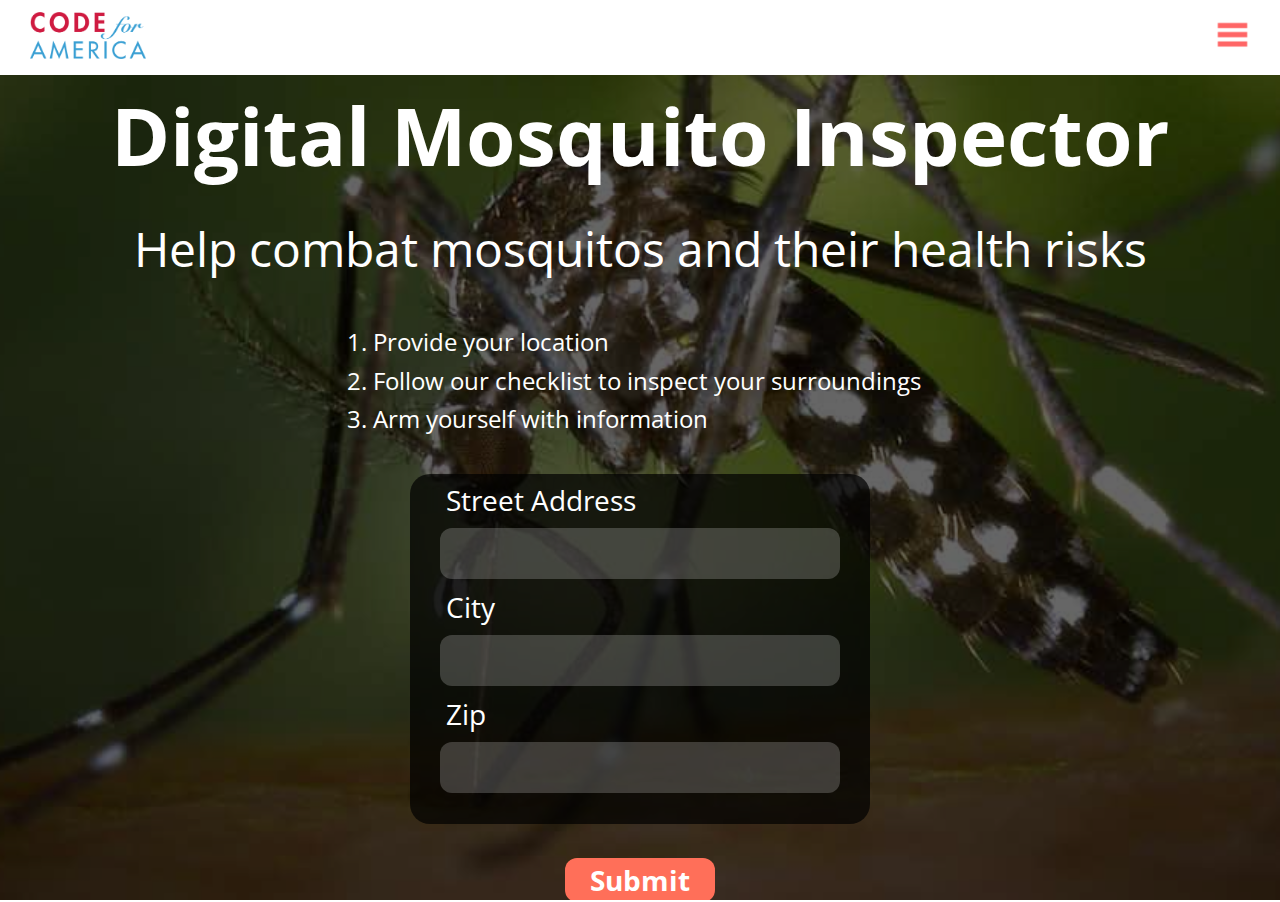
<file: index.html>
<!DOCTYPE html>

<html>

<head>
	<title>Digital Mosquito Inspector | Home</title>
	<meta charset="utf-8">
	<meta name="viewport" content="width=device-width, initial-scale=1.0">
	<link rel="stylesheet" href="styles/main.css">
</head>

<body>
	<div class="wrapper" id="home">
		<div class="overlay">
			<div class="nav-div">
				<ul class="navigation">
					<li class="list-group-item nav-li"><a href="index.html">Home</a></li>
					<li class="list-group-item nav-li"><a href="check-list.html">Checklist</a></li>
					<li class="list-group-item nav-li"><a href="#">More Info</a></li>
				</ul>
			</div>
<!-- HEADER -->
			<div class="header">
				<a href="https://www.codeforamerica.org/" target="blank"><img src="images/logo-colored.png" class="logo-ph"></a>
				<img src="images/burger-nav.png" id="burger-nav">
				<div class="sticky-header">
				</div>
			</div>
			<div class="site-title">
				<h1>Digital Mosquito Inspector</h1>
				<h2>Help combat mosquitos and their health risks</h2>
				<ol>
					<li>1. Provide your location</li>
					<li>2. Follow our checklist to inspect your surroundings</li>
					<li>3. Arm yourself with information</li>
				</ol>
			</div>
<!-- CONTENT-HOME -->
			<div id="form-home">
				<form>
  					<p class="form">Street Address<p>
  					<input type="text" name="street-address">
  					<p class="form">City</p>
  					<input type="text" name="city">
  					<p class="form">Zip</p>
  					<input type="number" name="zip">
				</form>
			</div>
			<div class="btn-container">
				<div class="btn" id="home-submit">
					<p class="submit">Submit</p>
				</div>
			</div>
		</div>
	</div>

	<!-- Latest compiled and minified JQuery -->
	<script src="https://code.jquery.com/jquery-3.2.1.min.js" integrity="sha256-hwg4gsxgFZhOsEEamdOYGBf13FyQuiTwlAQgxVSNgt4=" crossorigin="anonymous">
	</script>
	<!-- JavaScript -->
	<script src="scripts/app.js"></script>
</body>
</html>
</file>
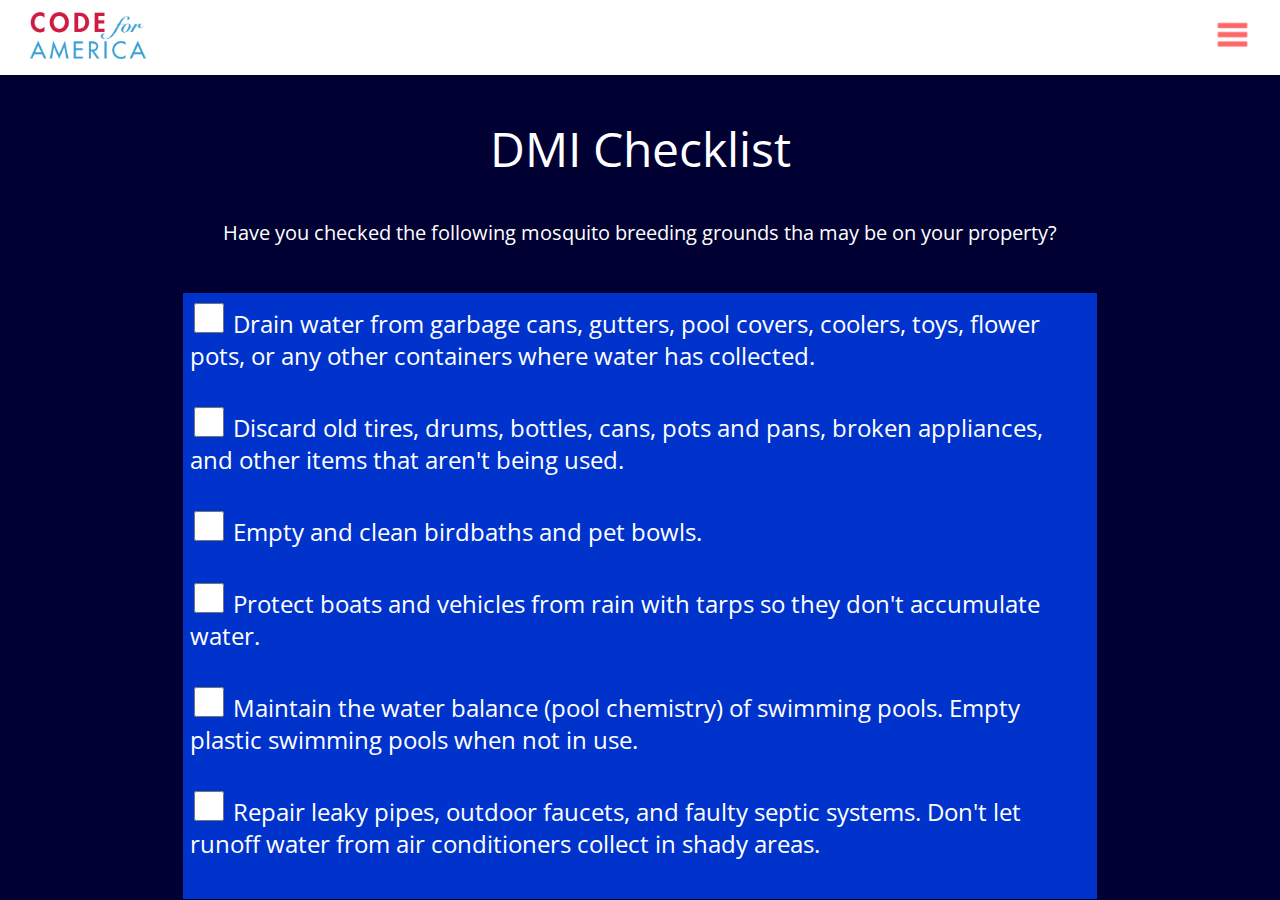
<file: check-list.html>
<!DOCTYPE html>

<html>

<head>
	<title>Digital Mosquito Inspector | Checklist</title>
	<meta charset="utf-8">
	<meta name="viewport" content="width=device-width, initial-scale=1.0">
	<link rel="stylesheet" href="styles/check-list.css">
</head>

<body>
	<div class="wrapper" id="checklist-wrapper">
			<div class="nav-div">
				<ul class="navigation">
					<li class="list-group-item nav-li"><a href="index.html">Home</a></li>
					<li class="list-group-item nav-li"><a href="check-list.html">Checklist</a></li>
					<li class="list-group-item nav-li"><a href="#">More Info</a></li>
				</ul>
			</div>
<!-- HEADER -->
			<div class="header">
				<a href="https://www.codeforamerica.org/" target="blank"><img src="images/logo-colored.png" class="logo-ph"></a>
				<img src="images/burger-nav.png" id="burger-nav">
				<div class="sticky-header">
				</div>
			</div>
			<div class="site-title">

			</div>
<!-- CONTENT-HOME -->
			<div class="text-box">
				<h2>DMI Checklist</h2>
				<p>Have you checked the following mosquito breeding grounds tha may be on your property?</p>
			</div>
			<div class="check-list-container">
				<form id="checklist">
					<input type="checkbox" name="check-one" value="one"> Drain water from garbage cans, gutters, pool covers, coolers, toys, flower pots, or any other containers where water has collected.<br>
					<br>
  					<input type="checkbox" name="check-two" value="two"> Discard old tires, drums, bottles, cans, pots and pans, broken appliances, and other items that aren't being used.
  					<br>
  					<br>
  					<input type="checkbox" name="check-three" value="three"> Empty and clean birdbaths and pet bowls.
  					<br>
  					<br>
  					<input type="checkbox" name="check-four" value="four"> Protect boats and vehicles from rain with tarps so they don't accumulate water.
  					<br>
  					<br>
  					<input type="checkbox" name="check-five" value="five"> Maintain the water balance (pool chemistry) of swimming pools. Empty plastic swimming pools when not in use.
  					<br>
  					<br>
  					<input type="checkbox" name="check-six" value="six"> Repair leaky pipes, outdoor faucets, and faulty septic systems. Don't let runoff water from air conditioners collect in shady areas.
  					<br>
  					<br>
  					<!--<input type="submit" value="Submit">-->
				</form>
			</div>
	</div>

	<!-- Latest compiled and minified JQuery -->
	<script src="https://code.jquery.com/jquery-3.2.1.min.js" integrity="sha256-hwg4gsxgFZhOsEEamdOYGBf13FyQuiTwlAQgxVSNgt4=" crossorigin="anonymous">
	</script>
	<!-- JavaScript -->
	<script src="scripts/app.js"></script>
</body>
</html>
</file>
<file: styles/main.css>
@import url('https://fonts.googleapis.com/css?family=Open+Sans');

/* ========== BROWSER RESET ========== */

html, body, div, span, applet, object, iframe,
h1, h2, h3, h4, h5, h6, p, blockquote, pre,
a, abbr, acronym, address, big, cite, code,
del, dfn, em, img, ins, kbd, q, s, samp,
small, strike, strong, sub, sup, tt, var,
b, u, i, center,
dl, dt, dd, ol, ul, li,
fieldset, form, label, legend,
table, caption, tbody, tfoot, thead, tr, th, td,
article, aside, canvas, details, embed, 
figure, figcaption, footer, header, hgroup, 
menu, nav, output, ruby, section, summary,
time, mark, audio, video {
	margin: 0;
	padding: 0;
	border: 0;
	font-size: 100%;
	font: inherit;
	vertical-align: baseline;
}

/* HTML5 display-role reset for older browsers */

article, aside, details, figcaption, figure, 
footer, header, hgroup, menu, nav, section {
	display: block;
}

html {
	width: 100%;
	height: 100%;
	overflow-x: hidden;
}

body {
	width: 100%;
	height: 100%;
	line-height: 1;
	overflow-x: hidden;
}

ol, ul {
	list-style: none;
}

blockquote, q {
	quotes: none;
}

blockquote:before, blockquote:after,
q:before, q:after {
	content: '';
	content: none;
}

table {
	border-collapse: collapse;
	border-spacing: 0;
}

/* ========== FONTS/ICONS ========== */

h1 {
	font-size: 5rem;
	color: #ffffff;
	text-align: center;
	font-family: 'Open Sans', sans-serif;
	font-weight: bold;
}

h2 {
	font-size: 3rem;
	color: #ffffff;
	text-align: center;
	font-family: 'Open Sans', sans-serif;
	margin: 50px;
}

p.form {
	font-size: 1.75rem;
	font-family: 'Open Sans', sans-serif;
	color: #ffffff;
	padding: 6px;
}

p.submit {
	font-size: 1.75em;
	font-family: 'Open Sans', sans-serif;
	font-weight: bold;
	color: #ffffff;
	padding: 8px;
	text-align: center;
}

/* ========== ANIMATIONS ========== */

@keyframes fade-in {
	0% {opacity: 0;}
	100% {opacity: 1;}
}

/* ========== NAVIGATION ========== */

.nav-div {
	position: absolute;
	top: 75px;
	right: -280px;
	width: 280px;
	z-index: 10;
	background: #ffffff;
	-webkit-transition: right .5s ease-in-out;
	-moz-transition: right .5s ease-in-out;
	-o-transition: right .5s ease-in-out;
	transition: right .5s ease-in-out;
}

.nav-div.open {
	right: 0px;
	-webkit-transition: right .5s ease-in-out;
	-moz-transition: right .5s ease-in-out;
	-o-transition: right .5s ease-in-out;
	transition: right .5s ease-in-out;
}

ul.navigation {
	list-style-type: none;
}

ul.navigation li.nav-li {
	font-size: 1.25rem;
	font-family: 'Open Sans', sans-serif;
	padding: 12px 0px 12px 40px;
	border: solid 1px #f2f2f2;
}

ul.navigation li.nav-li:hover {
	background-color: #ff5757;
}

ul.navigation li.nav-li a {
	text-decoration: none;
	color: #000000;
}

/* ========== HEADER ========== */
.header {
	width: 100%;
	height: 75px;
	margin-bottom: 20px;
	background-color: #ffffff;
}

img.logo-ph {
	position: absolute;
	top: 12px;
	left: 30px;
	max-width: 116px;
}

img#burger-nav {
	position: absolute;
	top: 20px;
	right: 30px;
	max-width: 35px;
}

img#burger-nav:hover {
	cursor: pointer;
}

/* ========== HOMEPAGE ========== */

.wrapper {
	width: 100%;
    height: 100%;
}

#home {
	background: url('../images/mosquito.jpeg')no-repeat center fixed;
	background-size: cover;
}

.overlay {
	width: 100%;
	height: 100%;
	background-color: rgba(0, 0, 0, .6);
}

ol {
	margin-top: 20px;
	width: 600px;
	margin: auto;
}

/*ol li:before {
	content: "\2022  ";
}*/

ol li {
	font-family: 'Open Sans', sans-serif;
	font-size: 1.5rem;
	color: #ffffff;
	padding: .45rem;
}

#form-home  {
	position: relative;
	top: 4%;
	width: 460px;
	height: 350px;
	background: rgba(0, 0, 0, .7);
	border-radius: 20px;
	margin: auto;
	animation: fade-in .45s 1.5s linear backwards;
}

form {
	width: 400px;
	margin: auto;
	padding: 6px 12px;
}

input[type=text] {
    width: 100%;
    padding: 12px 20px;
    margin: 8px 0;
    box-sizing: border-box;
    font-family: 'Open Sans', sans-serif;
	font-size: 1.25rem;
	color: #ffffff;
    border: none;
    border-radius: 12px;
    background-color: rgba(255, 255, 255, .2);
}

input[type=number] {
    width: 100%;
    padding: 12px 20px;
    margin: 8px 0;
    box-sizing: border-box;
    font-family: 'Open Sans', sans-serif;
	font-size: 1.25rem;
	color: #ffffff;
    border: none;
    border-radius: 12px;
    background-color: rgba(255, 255, 255, .2);
}

.btn-container {
	position: relative;
	top: 70px;
}

.btn {
	width: 150px;
	background-color: #ff6f59;
	border-radius: 12px;
	margin: auto;
}

.btn:hover {
	cursor: pointer;
	background-color: #ff5757;
}

/* ========== CHECKLIST PAGE ========== */

.wrapper#checklist-wrapper {
	background-color: #000033;
}

.check-list-container {
	width: 900px;
	margin: auto;
	background-color: #0033cc;
	color: #ffffff;
	font-family: 'Open Sans', sans-serif;
	font-size: 1.5rem;
	line-height: 2rem;
	color: #ffffff;
	padding: .45rem;
}

form#checklist {
	width: 100%;
}

input[type=checkbox] {
	width: 30px;
	height: 30px;
}

/* ========== MEDIA QUERIES ========== */

/* ----- Portrait View ----- */

@media only screen 
  and (max-device-width: 450px) 
  and (orientation: portrait) { 

	/*.header {
		position: fixed;
		z-index: 30;
	}*/

	.wrapper {
    	height: 100% !important;
	}

	#home {
		background: url('../images/mosquito-portrait-phone01.jpg')no-repeat center fixed;
		background-size: cover;
	}

	.nav-div {
		right: -180px;
		width: 180px;
	}

	h1 {
		font-size: 3rem;
	}

	h2 {
		font-size: 1.5;
	}

	ol li {
		font-family: 'Open Sans', sans-serif;
		font-size: .9rem;
		color: #ffffff;
		padding: .25rem .25rem .25rem 2rem;
	}

	#form-home  {
		width: 360px;
		height: 260px;
		animation: none;
	}

	form {
		width: 340px;
		margin: auto;
		padding: 6px 12px;
	}

	p.form {
		font-size: 1rem;
		font-family: 'Open Sans', sans-serif;
		color: #ffffff;
		margin: 3px;
	}

	input[type=text] {
    	width: 100%;
    	padding: 6px 10px;
    	margin: 5px 0;
		font-size: .85rem;
	}

	input[type=number] {
    	width: 100%;
    	padding: 6px 10px;
    	margin: 5px 0;
		font-size: .85rem;
	}

	.check-list-container {
		width: 400px;
		font-size: 1.5rem;
		line-height: 2rem;
		padding: .45rem;
	}

	form#checklist {
		width: 100%;
	}

	input[type=checkbox] {
		width: 30px;
		height: 30px;
	}
}
</file>
<file: styles/check-list.css>
@import url('https://fonts.googleapis.com/css?family=Open+Sans');

/* ========== BROWSER RESET ========== */

html, body, div, span, applet, object, iframe,
h1, h2, h3, h4, h5, h6, p, blockquote, pre,
a, abbr, acronym, address, big, cite, code,
del, dfn, em, img, ins, kbd, q, s, samp,
small, strike, strong, sub, sup, tt, var,
b, u, i, center,
dl, dt, dd, ol, ul, li,
fieldset, form, label, legend,
table, caption, tbody, tfoot, thead, tr, th, td,
article, aside, canvas, details, embed, 
figure, figcaption, footer, header, hgroup, 
menu, nav, output, ruby, section, summary,
time, mark, audio, video {
	margin: 0;
	padding: 0;
	border: 0;
	font-size: 100%;
	font: inherit;
	vertical-align: baseline;
}

/* HTML5 display-role reset for older browsers */

article, aside, details, figcaption, figure, 
footer, header, hgroup, menu, nav, section {
	display: block;
}

html {
	width: 100%;
	height: 100%;
	overflow-x: hidden !important;
}

body {
	width: 100%;
	height: 100%;
	line-height: 1;
	overflow-x: hidden !important;
}

ol, ul {
	list-style: none;
}

blockquote, q {
	quotes: none;
}

blockquote:before, blockquote:after,
q:before, q:after {
	content: '';
	content: none;
}

table {
	border-collapse: collapse;
	border-spacing: 0;
}

.wrapper {
	width: 100%;
    height: 100%;
}

/* ========== FONTS/ICONS ========== */

h1 {
	font-size: 5rem;
	color: #ffffff;
	text-align: center;
	font-family: 'Open Sans', sans-serif;
	font-weight: bold;
}

h2 {
	font-size: 3rem;
	color: #ffffff;
	text-align: center;
	font-family: 'Open Sans', sans-serif;
	margin: 50px;
}

p.form {
	font-size: 1.75rem;
	font-family: 'Open Sans', sans-serif;
	color: #ffffff;
	padding: 6px;
}

p.submit {
	font-size: 1.75em;
	font-family: 'Open Sans', sans-serif;
	font-weight: bold;
	color: #ffffff;
	padding: 8px;
	text-align: center;
}

/* ========== ANIMATIONS ========== */

@keyframes fade-in {
	0% {opacity: 0;}
	100% {opacity: 1;}
}

/* ========== NAVIGATION ========== */

.nav-div {
	position: absolute;
	top: 75px;
	right: -280px;
	width: 280px;
	z-index: 10;
	background: #ffffff;
	-webkit-transition: right .5s ease-in-out;
	-moz-transition: right .5s ease-in-out;
	-o-transition: right .5s ease-in-out;
	transition: right .5s ease-in-out;
}

.nav-div.open {
	right: 0px;
	-webkit-transition: right .5s ease-in-out;
	-moz-transition: right .5s ease-in-out;
	-o-transition: right .5s ease-in-out;
	transition: right .5s ease-in-out;
}

ul.navigation {
	list-style-type: none;
}

ul.navigation li.nav-li {
	font-size: 1.25rem;
	font-family: 'Open Sans', sans-serif;
	padding: 12px 0px 12px 40px;
	border: solid 1px #f2f2f2;
}

ul.navigation li.nav-li:hover {
	background-color: #ff5757;
}

ul.navigation li.nav-li a {
	text-decoration: none;
	color: #000000;
}

/* ========== HEADER ========== */
.header {
	width: 100%;
	height: 75px;
	margin-bottom: 20px;
	background-color: #ffffff;
}

img.logo-ph {
	position: absolute;
	top: 12px;
	left: 30px;
	max-width: 116px;
	z-index: 10;
}

img#burger-nav {
	position: absolute;
	top: 20px;
	right: 30px;
	max-width: 35px;
	z-index: 10;
}

img#burger-nav:hover {
	cursor: pointer;
}

.sticky-header {
	position: absolute;
	top: 0;
	left: 0;
	width: 100%;
	height: 75px;
	background-color: #ffffff;
	display: none;
}

/* ========== CHECKLIST PAGE ========== */

.wrapper#checklist-wrapper {
	background-color: #000033;
}

.text-box {
	width: 900px;
	margin: auto;
	font-family: 'Open Sans', sans-serif;
	font-size: 1.25rem;
	color: #ffffff;
	text-align: center;
	margin-top: 50px;
	margin-bottom: 50px;
}

.check-list-container {
	width: 900px;
	margin: auto;
	background-color: #0033cc;
	color: #ffffff;
	font-family: 'Open Sans', sans-serif;
	font-size: 1.5rem;
	line-height: 2rem;
	color: #ffffff;
	padding: .45rem;
}

form#checklist {
	width: 100%;
}

input[type=checkbox] {
	width: 30px;
	height: 30px;
}

/* ========== MEDIA QUERIES ========== */

/* ----- Portrait View ----- */

@media only screen 
  and (max-device-width: 450px) 
  and (orientation: portrait) { 

	.wrapper {
    	height: 1250px;
	}

	.nav-div {
		right: -180px;
		width: 180px;
	}

	.sticky-header {
		z-index: 8;
		display: block;
	}

	h2 {
		font-size: 2.5rem;
	}

	.text-box {
		width: 400px;
	}

	form {
		width: 340px;
		margin: auto;
		padding: 6px 12px;
	}

	.check-list-container {
		width: 380px;
		font-size: 1.25rem;
		line-height: 2rem;
	}

	form#checklist {
		width: 100%;
		padding: .25rem;
	}

	input[type=checkbox] {
		width: 25px;
		height: 25px;
		margin-bottom: 0;
	}
}
</file>
